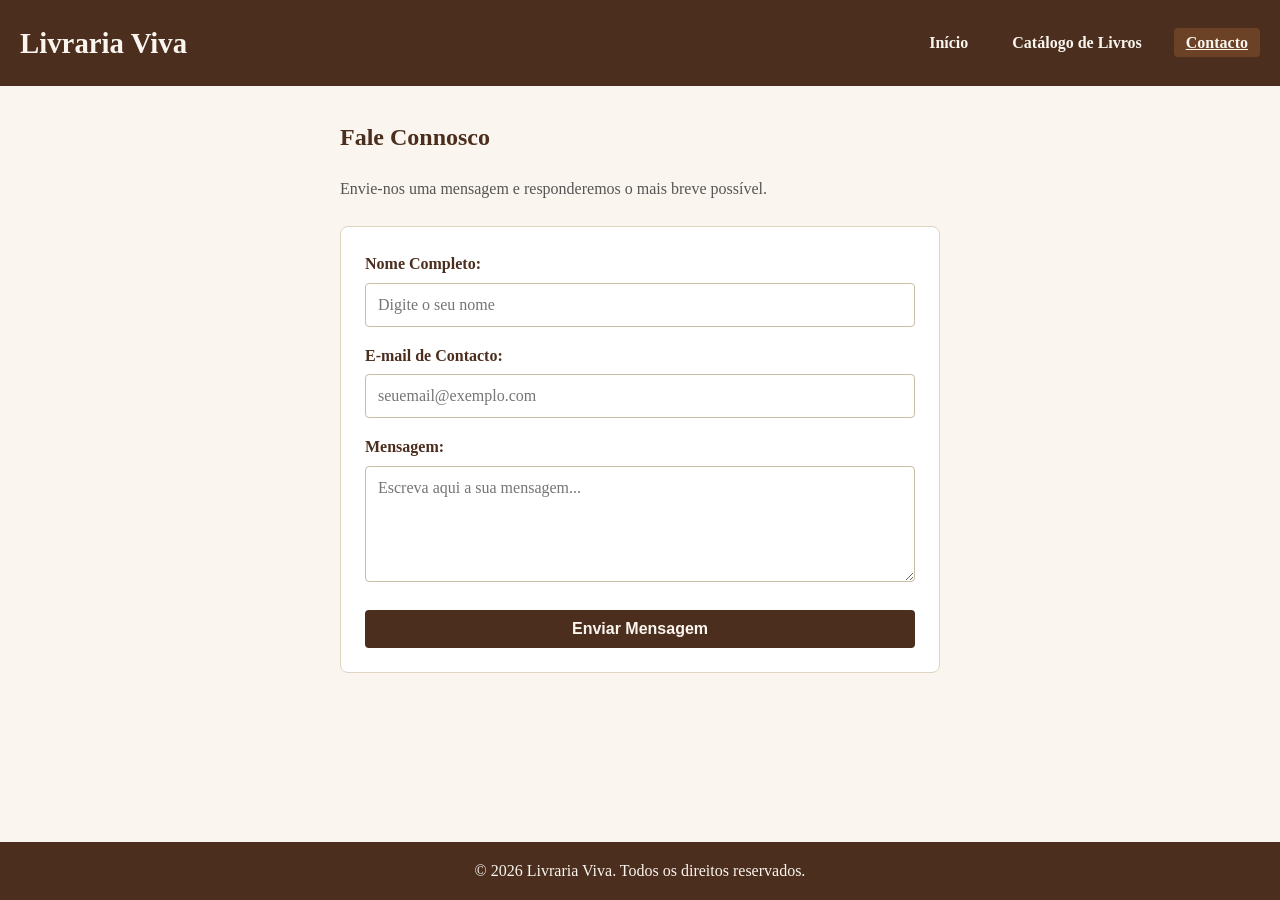
<file: pages/contato.html>
<!DOCTYPE html>
<html lang="pt-br">
<head>
    <meta charset="UTF-8">
    <meta name="viewport" content="width=device-width, initial-scale=1.0">
    <title>Livraria Viva - Contacto</title>
    <link rel="stylesheet" href="../css/style.css">
</head>
<body>

    <header class="cabecalho">
        <div class="logo">
            <h1>Livraria Viva</h1>
        </div>
        <button class="menu-toggle" id="menuToggle" aria-label="Abrir Menu">☰</button>
        <nav class="menu" id="menuNav">
            <ul>
                <li><a href="../index.html">Início</a></li>
                <li><a href="livros.html">Catálogo de Livros</a></li>
                <li><a href="contato.html" class="ativo">Contacto</a></li>
            </ul>
        </nav>
    </header>

    <main>
        <section class="formulario-container">
            <h2>Fale Connosco</h2>
            <p class="subtitulo">Envie-nos uma mensagem e responderemos o mais breve possível.</p>

            <div id="mensagemFeedback" class="feedback"></div>

            <form id="formContato" class="formulario" novalidate>
                <div class="campo">
                    <label for="nome">Nome Completo:</label>
                    <input type="text" id="nome" name="nome" placeholder="Digite o seu nome">
                </div>

                <div class="campo">
                    <label for="email">E-mail de Contacto:</label>
                    <input type="email" id="email" name="email" placeholder="seuemail@exemplo.com">
                </div>

                <div class="campo">
                    <label for="mensagem">Mensagem:</label>
                    <textarea id="mensagem" name="mensagem" rows="5" placeholder="Escreva aqui a sua mensagem..."></textarea>
                </div>

                <button type="submit" class="botao">Enviar Mensagem</button>
            </form>
        </section>
    </main>

    <footer class="rodape">
        <p>&copy; 2026 Livraria Viva. Todos os direitos reservados.</p>
    </footer>

    <script src="../js/script.js"></script>
</body>
</html>
</file>
<file: css/style.css>
* {
  margin: 0;
  padding: 0;
  box-sizing: border-box;
}

body {
  font-family: 'Georgia', 'Times New Roman', serif;
  color: #2b2118;
  background-color: #faf6ef;
  line-height: 1.6;
  display: flex;
  flex-direction: column;
  min-height: 100vh;
}

.cabecalho {
  background-color: #4b2e1e;
  color: #faf6ef;
  padding: 20px;
  display: flex;
  justify-content: space-between;
  align-items: center;
  position: relative;
}

.logo h1 {
  font-size: 1.8rem;
}

.menu ul {
  display: flex;
  gap: 20px;
  list-style: none;
}

.menu a {
  color: #faf6ef;
  text-decoration: none;
  font-weight: bold;
  padding: 6px 12px;
  border-radius: 4px;
  transition: background-color 0.3s;
}

.menu a.ativo, .menu a:hover {
  background-color: #6b4226;
  text-decoration: underline;
}

.menu-toggle {
  display: none;
  background: none;
  border: none;
  color: #faf6ef;
  font-size: 2rem;
  cursor: pointer;
}

main {
  max-width: 1100px;
  margin: 0 auto;
  padding: 32px 16px;
  flex: 1;
  width: 100%;
}

.banner {
  text-align: center;
  background-color: #e8ddc7;
  padding: 40px 20px;
  border-radius: 8px;
  margin-bottom: 32px;
}

.banner h2 {
  font-size: 2rem;
  color: #4b2e1e;
  margin-bottom: 12px;
}

.subtitulo {
  margin-bottom: 24px;
  color: #555;
}

.botao {
  display: inline-block;
  padding: 10px 20px;
  background-color: #4b2e1e;
  color: #faf6ef;
  text-decoration: none;
  border: none;
  border-radius: 4px;
  cursor: pointer;
  font-size: 1rem;
  font-weight: bold;
  margin-top: 12px;
}

.botao:hover {
  background-color: #6b4226;
}

.destaques h3, main h2 {
  color: #4b2e1e;
  margin-bottom: 20px;
}

.grid-livros {
  display: grid;
  grid-template-columns: repeat(auto-fill, minmax(220px, 1fr));
  gap: 24px;
  margin-top: 20px;
}

.card {
  background: #ffffff;
  border: 1px solid #e0d5c0;
  border-radius: 8px;
  padding: 16px;
  text-align: center;
  box-shadow: 0 4px 6px rgba(0,0,0,0.05);
  transition: transform 0.2s;
}

.card:hover {
  transform: translateY(-4px);
}

.card img {
  width: 100%;
  max-height: 260px;
  object-fit: contain;
  border-radius: 4px;
  margin-bottom: 12px;
}

.card h4 {
  font-size: 1.1rem;
  color: #4b2e1e;
  margin-bottom: 6px;
}

.card p {
  color: #666;
  font-size: 0.95rem;
}

/* Formulario */
.formulario-container {
  max-width: 600px;
  margin: 0 auto;
}

.formulario {
  display: flex;
  flex-direction: column;
  gap: 16px;
  background: #ffffff;
  padding: 24px;
  border-radius: 8px;
  border: 1px solid #e0d5c0;
}

.campo {
  display: flex;
  flex-direction: column;
  gap: 6px;
}

.campo label {
  font-weight: bold;
  color: #4b2e1e;
}

.formulario input, .formulario textarea {
  padding: 12px;
  border: 1px solid #c9bda3;
  border-radius: 4px;
  font-family: inherit;
  font-size: 1rem;
}

.feedback {
  margin-bottom: 16px;
  padding: 12px;
  border-radius: 4px;
  display: none;
  font-weight: bold;
}

.feedback.erro {
  background-color: #f8d7da;
  color: #721c24;
  border: 1px solid #f5c6cb;
  display: block;
}

.feedback.sucesso {
  background-color: #d4edda;
  color: #155724;
  border: 1px solid #c3e6cb;
  display: block;
}

.rodape {
  background-color: #4b2e1e;
  color: #faf6ef;
  text-align: center;
  padding: 16px;
  margin-top: 40px;
}

/* Responsividade */
@media (max-width: 768px) {
  .menu-toggle {
    display: block;
  }

  .menu {
    display: none;
    position: absolute;
    top: 100%;
    left: 0;
    width: 100%;
    background-color: #4b2e1e;
    padding: 16px;
  }

  .menu.ativo {
    display: block;
  }

  .menu ul {
    flex-direction: column;
    gap: 12px;
  }
}
</file>
